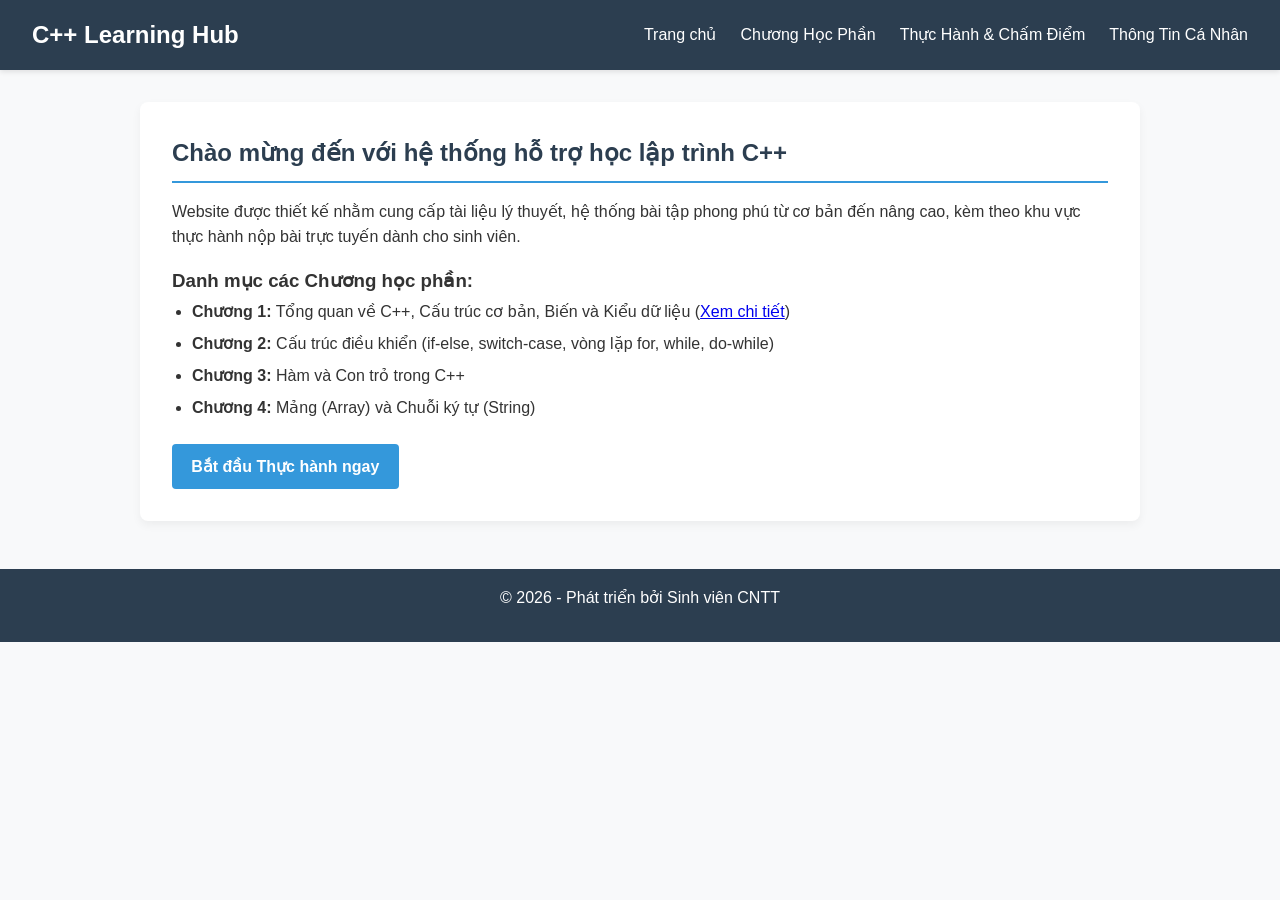
<file: index.html>
<!DOCTYPE html>
<html lang="vi">
<head>
    <meta charset="UTF-8">
    <meta name="viewport" content="width=device-width, initial-scale=1.0">
    <title>Hỗ Trợ Dạy Học Lập Trình C++</title>
    <link rel="stylesheet" href="style.css">
</head>
<body>
    <header>
        <h1>C++ Learning Hub</h1>
        <nav>
            <ul>
                <li><a href="index.html">Trang chủ</a></li>
                <li><a href="chapter1.html">Chương Học Phần</a></li>
                <li><a href="practice.html">Thực Hành & Chấm Điểm</a></li>
                <li><a href="profile.html">Thông Tin Cá Nhân</a></li>
            </ul>
        </nav>
    </header>

    <div class="container">
        <h2>Chào mừng đến với hệ thống hỗ trợ học lập trình C++</h2>
        <p>Website được thiết kế nhằm cung cấp tài liệu lý thuyết, hệ thống bài tập phong phú từ cơ bản đến nâng cao, kèm theo khu vực thực hành nộp bài trực tuyến dành cho sinh viên.</p>
        
        <h3>Danh mục các Chương học phần:</h3>
        <ul style="margin-left: 20px; margin-bottom: 20px; line-height: 2;">
            <li><strong>Chương 1:</strong> Tổng quan về C++, Cấu trúc cơ bản, Biến và Kiểu dữ liệu (<a href="chapter1.html">Xem chi tiết</a>)</li>
            <li><strong>Chương 2:</strong> Cấu trúc điều khiển (if-else, switch-case, vòng lặp for, while, do-while)</li>
            <li><strong>Chương 3:</strong> Hàm và Con trỏ trong C++</li>
            <li><strong>Chương 4:</strong> Mảng (Array) và Chuỗi ký tự (String)</li>
        </ul>

        <a href="practice.html" class="btn">Bắt đầu Thực hành ngay</a>
    </div>

    <footer>
        <p>&copy; 2026 - Phát triển bởi Sinh viên CNTT</p>
    </footer>
</body>
</html>
</file>
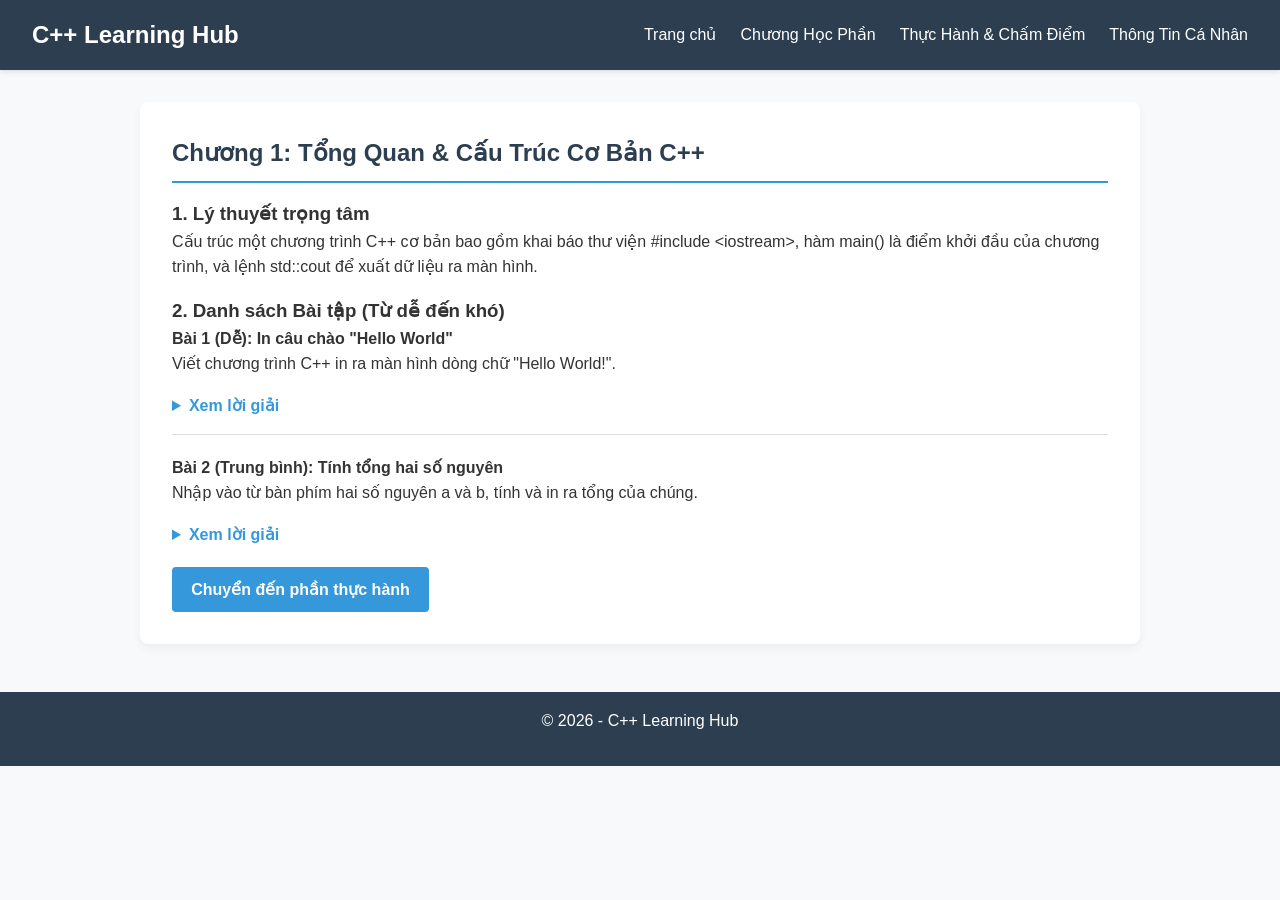
<file: chapter1.html>
<!DOCTYPE html>
<html lang="vi">
<head>
    <meta charset="UTF-8">
    <meta name="viewport" content="width=device-width, initial-scale=1.0">
    <title>Chương 1 - Lý Thuyết & Bài Tập C++</title>
    <link rel="stylesheet" href="style.css">
</head>
<body>
    <header>
        <h1>C++ Learning Hub</h1>
        <nav>
            <ul>
                <li><a href="index.html">Trang chủ</a></li>
                <li><a href="chapter1.html">Chương Học Phần</a></li>
                <li><a href="practice.html">Thực Hành & Chấm Điểm</a></li>
                <li><a href="profile.html">Thông Tin Cá Nhân</a></li>
            </ul>
        </nav>
    </header>

    <div class="container">
        <h2>Chương 1: Tổng Quan & Cấu Trúc Cơ Bản C++</h2>
        
        <h3>1. Lý thuyết trọng tâm</h3>
        <p>Cấu trúc một chương trình C++ cơ bản bao gồm khai báo thư viện <code>#include &lt;iostream&gt;</code>, hàm <code>main()</code> là điểm khởi đầu của chương trình, và lệnh <code>std::cout</code> để xuất dữ liệu ra màn hình.</p>

        <h3>2. Danh sách Bài tập (Từ dễ đến khó)</h3>
        
        <div style="margin-bottom: 20px; border-bottom: 1px solid #ddd; padding-bottom: 15px;">
            <h4>Bài 1 (Dễ): In câu chào "Hello World"</h4>
            <p>Viết chương trình C++ in ra màn hình dòng chữ "Hello World!".</p>
            <details>
                <summary style="cursor:pointer; color:var(--secondary-color); font-weight:bold;">Xem lời giải</summary>
                <pre style="background:#eee; padding:10px; margin-top:5px; border-radius:4px;">
#include &lt;iostream&gt;
using namespace std;
int main() {
    cout << "Hello World!";
    return 0;
}</pre>
            </details>
        </div>

        <div style="margin-bottom: 20px;">
            <h4>Bài 2 (Trung bình): Tính tổng hai số nguyên</h4>
            <p>Nhập vào từ bàn phím hai số nguyên a và b, tính và in ra tổng của chúng.</p>
            <details>
                <summary style="cursor:pointer; color:var(--secondary-color); font-weight:bold;">Xem lời giải</summary>
                <pre style="background:#eee; padding:10px; margin-top:5px; border-radius:4px;">
#include &lt;iostream&gt;
using namespace std;
int main() {
    int a, b;
    cin >> a >> b;
    cout << "Tong = " << a + b;
    return 0;
}</pre>
            </details>
        </div>

        <a href="practice.html" class="btn">Chuyển đến phần thực hành</a>
    </div>

    <footer>
        <p>&copy; 2026 - C++ Learning Hub</p>
    </footer>
</body>
</html>
</file>
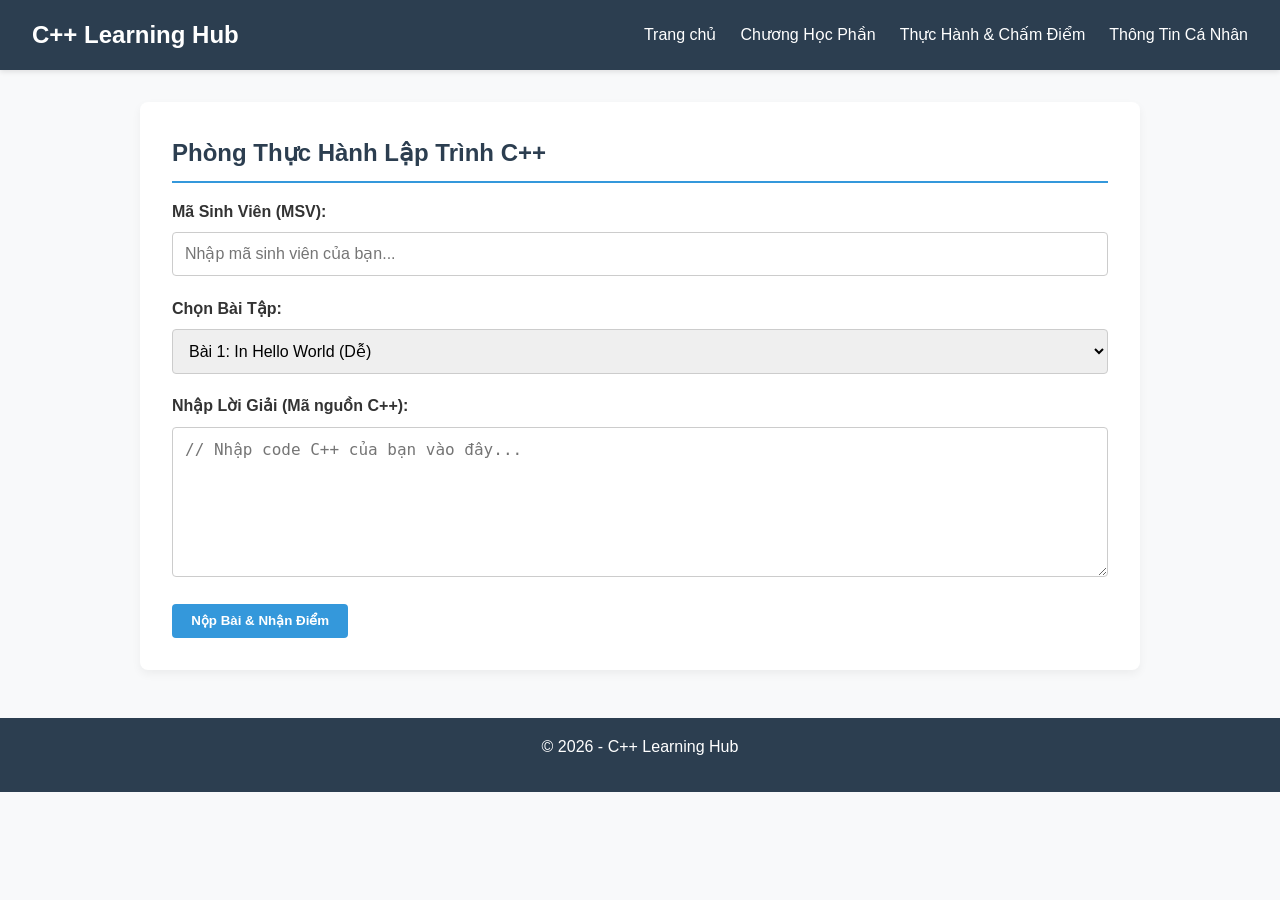
<file: practice.html>
<!DOCTYPE html>
<html lang="vi">
<head>
    <meta charset="UTF-8">
    <meta name="viewport" content="width=device-width, initial-scale=1.0">
    <title>Phần Thực Hành & Chấm Điểm</title>
    <link rel="stylesheet" href="style.css">
</head>
<body>
    <header>
        <h1>C++ Learning Hub</h1>
        <nav>
            <ul>
                <li><a href="index.html">Trang chủ</a></li>
                <li><a href="chapter1.html">Chương Học Phần</a></li>
                <li><a href="practice.html">Thực Hành & Chấm Điểm</a></li>
                <li><a href="profile.html">Thông Tin Cá Nhân</a></li>
            </ul>
        </nav>
    </header>

    <div class="container">
        <h2>Phòng Thực Hành Lập Trình C++</h2>
        <form id="practiceForm">
            <div class="form-group">
                <label for="studentId">Mã Sinh Viên (MSV):</label>
                <input type="text" id="studentId" required placeholder="Nhập mã sinh viên của bạn...">
            </div>

            <div class="form-group">
                <label for="exerciseSelect">Chọn Bài Tập:</label>
                <select id="exerciseSelect">
                    <option value="ex1">Bài 1: In Hello World (Dễ)</option>
                    <option value="ex2">Bài 2: Tính tổng hai số nguyên (Trung bình)</option>
                </select>
            </div>

            <div class="form-group">
                <label for="codeSolution">Nhập Lời Giải (Mã nguồn C++):</label>
                <textarea id="codeSolution" placeholder="// Nhập code C++ của bạn vào đây..."></textarea>
            </div>

            <button type="submit" class="btn">Nộp Bài & Nhận Điểm</button>
        </form>

        <div id="resultBox" class="result-box">
            <h3>Kết quả chấm bài</h3>
            <p id="resultText"></p>
        </div>
    </div>

    <script>
        document.getElementById('practiceForm').addEventListener('submit', function(e) {
            e.preventDefault();
            const msv = document.getElementById('studentId').value.trim();
            const code = document.getElementById('codeSolution').value.trim();
            const resultBox = document.getElementById('resultBox');
            const resultText = document.getElementById('resultText');

            if (!msv) {
                alert('Vui lòng nhập Mã sinh viên!');
                return;
            }
            if (!code) {
                alert('Vui lòng nhập lời giải!');
                return;
            }

            // Giả lập hệ thống chấm điểm tự động dựa trên độ dài hoặc từ khóa cơ bản
            let score = 0;
            if (code.includes('int main') && (code.includes('cout') || code.includes('cin'))) {
                score = 10;
            } else if (code.length > 10) {
                score = 6;
            } else {
                score = 3;
            }

            resultBox.style.display = 'block';
            resultText.innerHTML = `<strong>Mã sinh viên:</strong> ${msv}<br>
                                    <strong>Trạng thái:</strong> Đã chấm bài thành công!<br>
                                    <strong>Điểm số đạt được:</strong> <span style="color: #e74c3c; font-size: 1.2rem; font-weight: bold;">${score}/10 điểm</span>`;
        });
    </script>

    <footer>
        <p>&copy; 2026 - C++ Learning Hub</p>
    </footer>
</body>
</html>
</file>
<file: style.css>
:root {
    --primary-color: #2c3e50;
    --secondary-color: #3498db;
    --accent-color: #e74c3c;
    --light-bg: #f8f9fa;
    --text-color: #333;
}

* {
    box-sizing: border-box;
    margin: 0;
    padding: 0;
    font-family: 'Segoe UI', Tahoma, Geneva, Verdana, sans-serif;
}

body {
    background-color: var(--light-bg);
    color: var(--text-color);
    line-height: 1.6;
}

header {
    background-color: var(--primary-color);
    color: white;
    padding: 1rem 2rem;
    display: flex;
    justify-content: space-between;
    align-items: center;
    box-shadow: 0 2px 5px rgba(0,0,0,0.1);
}

    header h1 {
        font-size: 1.5rem;
    }

nav ul {
    list-style: none;
    display: flex;
    gap: 1.5rem;
}

    nav ul li a {
        color: white;
        text-decoration: none;
        font-weight: 500;
        transition: color 0.3s;
    }

        nav ul li a:hover {
            color: var(--secondary-color);
        }

.container {
    max-width: 1000px;
    margin: 2rem auto;
    background: white;
    padding: 2rem;
    border-radius: 8px;
    box-shadow: 0 4px 10px rgba(0,0,0,0.05);
}

h2 {
    color: var(--primary-color);
    margin-bottom: 1rem;
    border-bottom: 2px solid var(--secondary-color);
    padding-bottom: 0.5rem;
}

p {
    margin-bottom: 1rem;
}

.btn {
    display: inline-block;
    background-color: var(--secondary-color);
    color: white;
    padding: 0.6rem 1.2rem;
    border: none;
    border-radius: 4px;
    cursor: pointer;
    text-decoration: none;
    font-weight: bold;
    transition: background 0.3s;
}

    .btn:hover {
        background-color: #2980b9;
    }

footer {
    text-align: center;
    padding: 1rem;
    background-color: var(--primary-color);
    color: white;
    margin-top: 3rem;
}

/* Form Styling */
.form-group {
    margin-bottom: 1.2rem;
}

label {
    display: block;
    margin-bottom: 0.5rem;
    font-weight: bold;
}

input[type="text"], select, textarea {
    width: 100%;
    padding: 0.75rem;
    border: 1px solid #ccc;
    border-radius: 4px;
    font-size: 1rem;
}

textarea {
    height: 150px;
    font-family: monospace;
}

.result-box {
    margin-top: 1.5rem;
    padding: 1rem;
    background-color: #e8f8f5;
    border-left: 5px solid #2ecc71;
    display: none;
}
</file>
